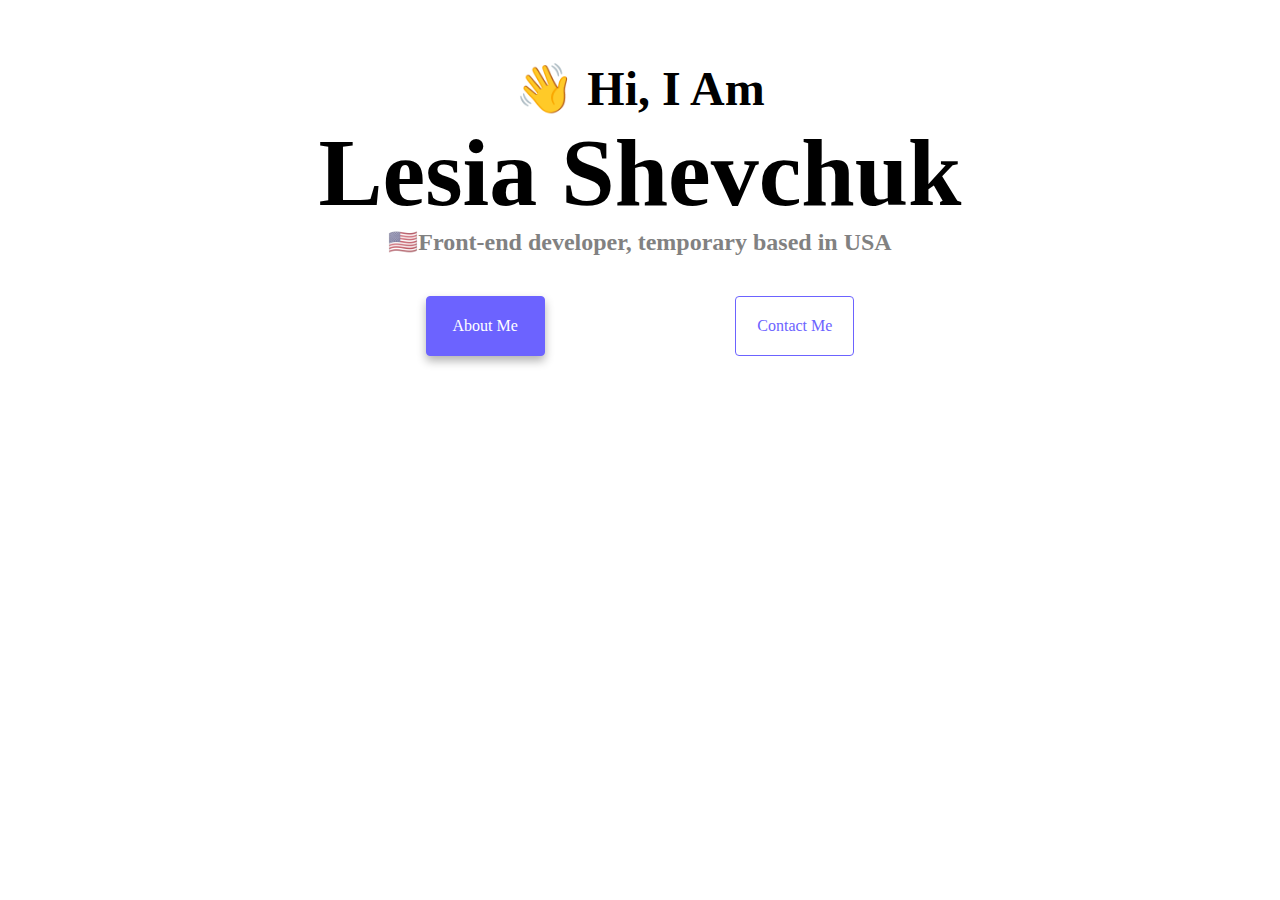
<file: index.html>
<!DOCTYPE html>
<html lang="en">
  <head>
    <meta charset="UTF-8" />
    <meta name="viewport" content="width=device-width, initial-scale=1.0" />
    <meta http-equiv="X-UA-Compatible" content="ie=edge" />
    <link rel="stylesheet" href="src/styles.css" />
    <title>SheCodes</title>
  </head>
  <body>
    <h2>
      👋 Hi, I Am
    </h2>
    <h1>
      Lesia Shevchuk
    </h1>
    <h3>
      🇺🇸Front-end developer, temporary based in USA
    </h3>
    <div class="navigation-links">
      <a href="about.html" class="about-me-button">About me</a>
      <a href="about.html/#contact" class="contact-me-button">Contact me</a>
    </div>
  </body>
</html>
</file>
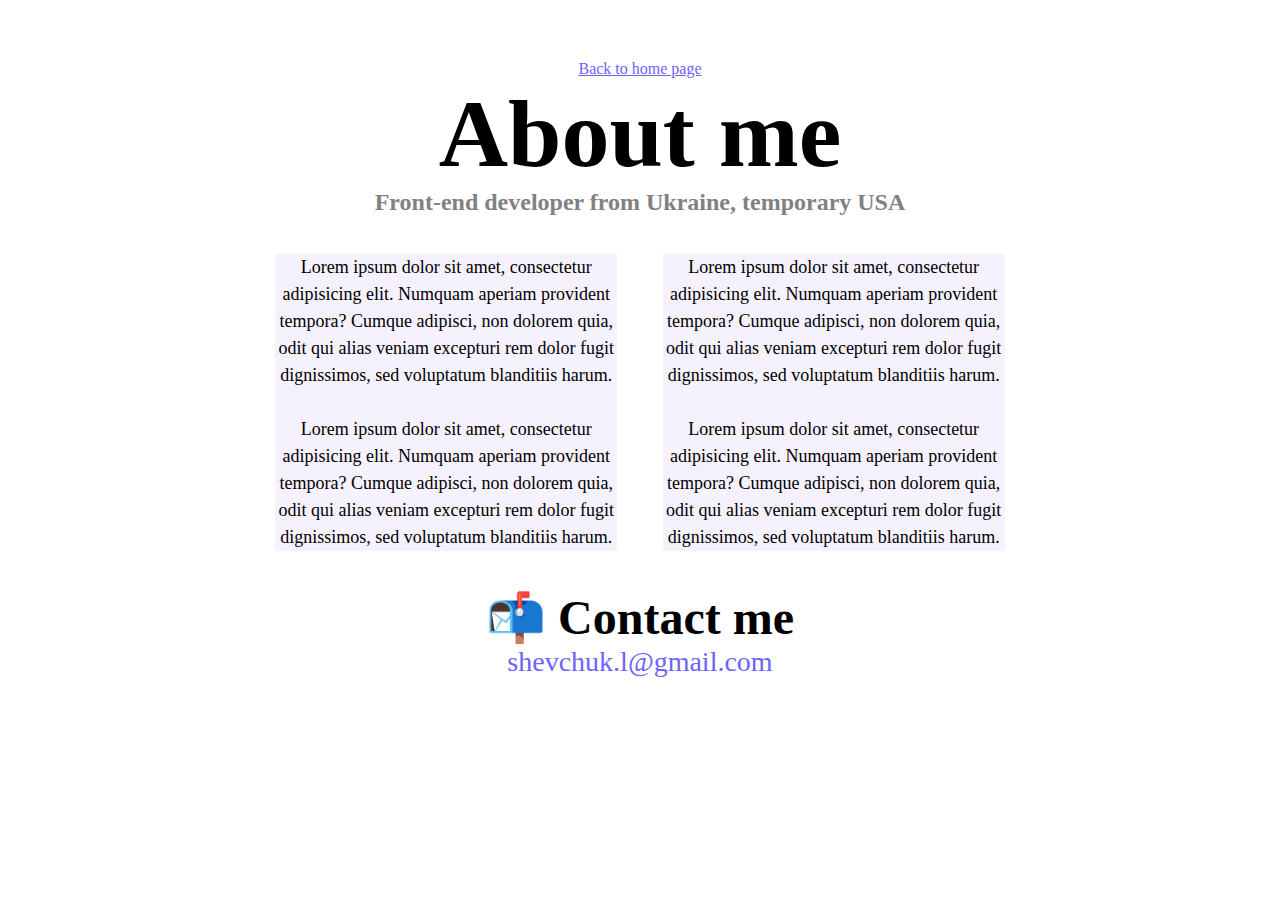
<file: about.html>
<!DOCTYPE html>
<html lang="en">
  <head>
    <meta charset="UTF-8" />
    <meta name="viewport" content="width=device-width, initial-scale=1.0" />
    <meta http-equiv="X-UA-Compatible" content="ie=edge" />
    <link rel="stylesheet" href="src/styles.css" />
    <title>About me</title>
  </head>
  <body>
    <a href="index.html">Back to home page</a>
    <h1>
      About me
    </h1>
    <h3>Front-end developer from Ukraine, temporary USA</h3>
    <div class="about-paragraphs">
      <p class="column col-2">
        Lorem ipsum dolor sit amet, consectetur adipisicing elit. Numquam
        aperiam provident tempora? Cumque adipisci, non dolorem quia, odit qui
        alias veniam excepturi rem dolor fugit dignissimos, sed voluptatum
        blanditiis harum.
        <br />
        <br />
        Lorem ipsum dolor sit amet, consectetur adipisicing elit. Numquam
        aperiam provident tempora? Cumque adipisci, non dolorem quia, odit qui
        alias veniam excepturi rem dolor fugit dignissimos, sed voluptatum
        blanditiis harum.
      </p>
      <p class="column col-2">
        Lorem ipsum dolor sit amet, consectetur adipisicing elit. Numquam
        aperiam provident tempora? Cumque adipisci, non dolorem quia, odit qui
        alias veniam excepturi rem dolor fugit dignissimos, sed voluptatum
        blanditiis harum.
        <br />
        <br />
        Lorem ipsum dolor sit amet, consectetur adipisicing elit. Numquam
        aperiam provident tempora? Cumque adipisci, non dolorem quia, odit qui
        alias veniam excepturi rem dolor fugit dignissimos, sed voluptatum
        blanditiis harum.
      </p>
    </div>
    <h2>
      📬 Contact me
    </h2>
    <a href="mailto:shevchuk.l@gmail.com" id="contact" class="email-link"
      >shevchuk.l@gmail.com</a
    >
  </body>
</html>
</file>
<file: src/styles.css>
:root {
  --primary-color: #6c63ff;
  --secondary-color: #f5f2fe;
  --box-shadow: 0 5px 10px rgba(0, 0, 0, 0.3);
}
body {
  display: block;
  margin: 60px auto;
  max-width: 800px;
}
h1,
h2,
h3 {
  text-align: center;
  margin: 0;
  font-weight: bold;
  display: block;
}
h1 {
  font-size: 96px;
}
h2 {
  font-size: 48px;
}
h3 {
  color: #4d4d4d;
  font-size: 24px;
  opacity: 0.7;
}
a {
  text-align: center;
  color: var(--primary-color);
  display: block;
}
p {
  background-color: var(--secondary-color);
}
.navigation-links {
  display: flex;
  justify-content: space-evenly;
  padding: 20px 15px;
  text-transform: capitalize;
}
.about-me-button {
  background: var(--primary-color);
  box-shadow: var(--box-shadow);
  color: white;
  border: 1px solid var(--primary-color);
  padding: 20px;
  text-decoration: none;
  margin: 20px;
  border-radius: 4px;
  width: 10%;
}
.contact-me-button {
  color: var(--primary-color);
  border: 1px solid var(--primary-color);
  padding: 20px;
  text-decoration: none;
  margin: 20px;
  border-radius: 4px;
  width: 10%;
}
.about-paragraphs {
  text-align: center;
  display: flex;
  justify-content: space-evenly;
  gap: 30px;
  padding: 20px;
  border-radius: 4px;
  font-size: 18px;
  line-height: 1.5;
}
.email-link {
  font-size: 28px;
  text-decoration: none;
}

.col-1 {
  width: 45%;
}
.col-2 {
  width: 45%;
}
</file>
